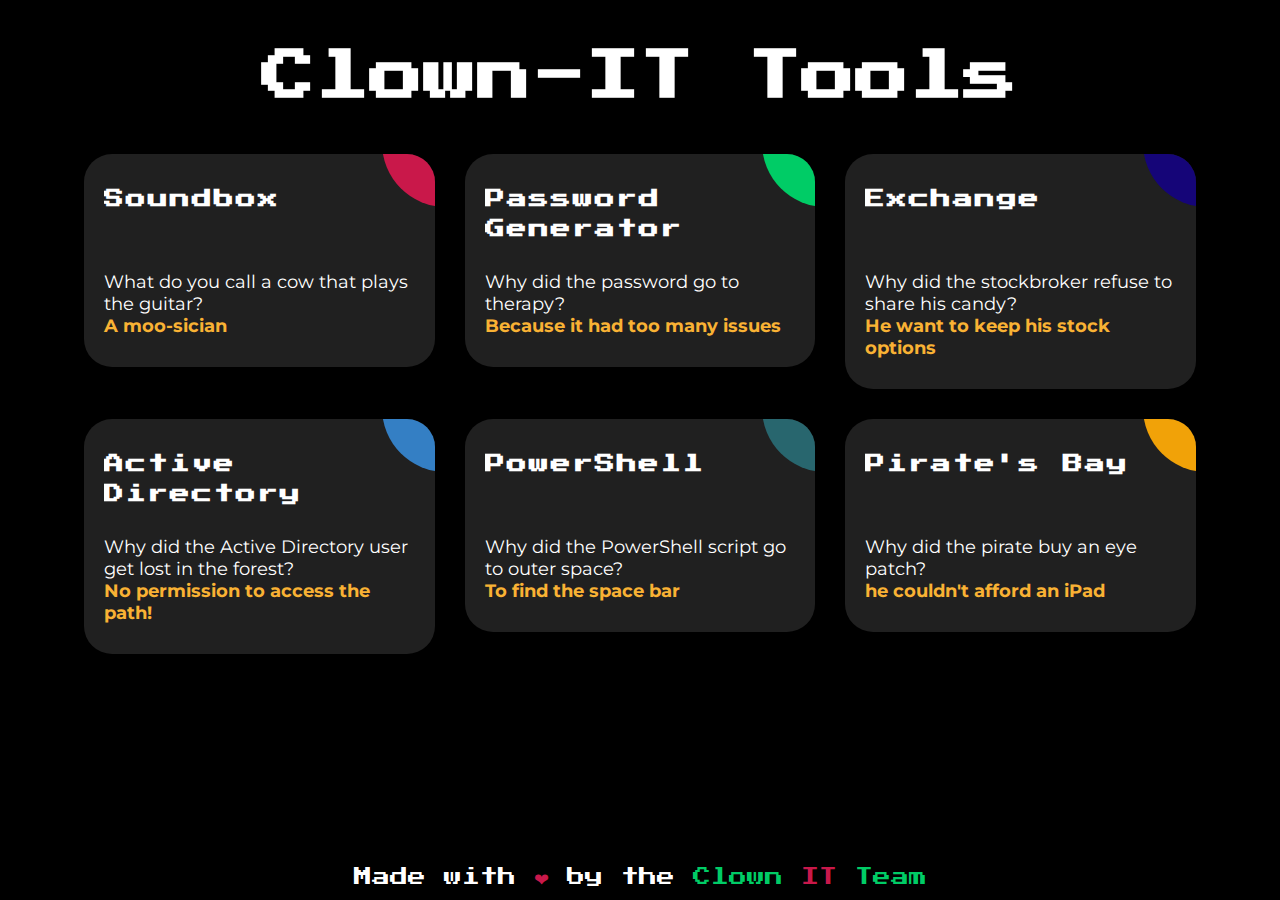
<file: index.html>
<!DOCTYPE html>
<html lang="en">
<head>
    <meta charset="UTF-8">
    <meta http-equiv="X-UA-Compatible" content="IE=edge">
    <meta name="viewport" content="width=device-width, initial-scale=1.0">
    <title>Clown-IT - Tools
    </title>
    <link href="style/style-index.css" rel="stylesheet">
    <link rel="icon" href="media/img/pitre.png">
</head>
<body>
<div class="page">

    <h1 class="page_tittle">
        Clown-IT Tools
    </h1>

    <div class="container">
        <div class="box">
          <div class="item">
            <a href="soundbox.html" class="item_link">
              <div class="item_bg"></div>
      
              <div class="item_title">
                Soundbox
              </div>
      
              <div class="item_joke-box">
                What do you call a cow that plays the guitar?
                <span class="item_joke">
                    </br>
                A moo-sician
                </span>
              </div>
            </a>
          </div>
      
          <div class="item">
            <a href="password-generator.html" class="item_link">
              <div class="item_bg"></div>
      
              <div class="item_title">
                Password Generator
              </div>
      
              <div class="item_joke-box">
                Why did the password go to therapy?
                <span class="item_joke">
                </br>
                Because it had too many issues
                </span>
              </div>
            </a>
          </div>
      
          <div class="item">
            <a href="404.html" class="item_link">
              <div class="item_bg"></div>
      
              <div class="item_title">
                Exchange
              </div>
      
              <div class="item_joke-box">
                Why did the stockbroker refuse to share his candy?
                <span class="item_joke">
                </br>
                He want to keep his stock options
                </span>
              </div>
            </a>
          </div>
      
          <div class="item">
            <a href="404.html" class="item_link">
              <div class="item_bg"></div>
      
              <div class="item_title">
                Active Directory
              </div>
      
              <div class="item_joke-box">
                Why did the Active Directory user get lost in the forest?
                <span class="item_joke">
                </br>
                No permission to access the path!
                </span>
              </div>
            </a>
          </div>
      
          <div class="item">
            <a href="404.html" class="item_link">
              <div class="item_bg"></div>
      
              <div class="item_title">
                PowerShell
              </div>
      
              <div class="item_joke-box">
                Why did the PowerShell script go to outer space?
                <span class="item_joke">
                </br>
                To find the space bar
                </span>
              </div>
            </a>
          </div>
      
          <div class="item">
            <a href="404.html" class="item_link">
              <div class="item_bg"></div>
      
              <div class="item_title">
                Pirate's Bay
              </div>
              <div class="item_joke-box">
                Why did the pirate buy an eye patch?
                <span class="item_joke">
                </br>
                he couldn't afford an iPad
                </span>
              </div>
            </a>
          </div>
      

      
        </div>
      </div>
</div>
    <!-- Merci pour l'idée Ivan et force et honneur la Team ! -->
<footer class="footer">Made with <span class="redClown">❤</span> by the <span class="greenClown">Clown <span class="redClown">IT</span>
  Team</span></footer>

</body>
</html>
</file>
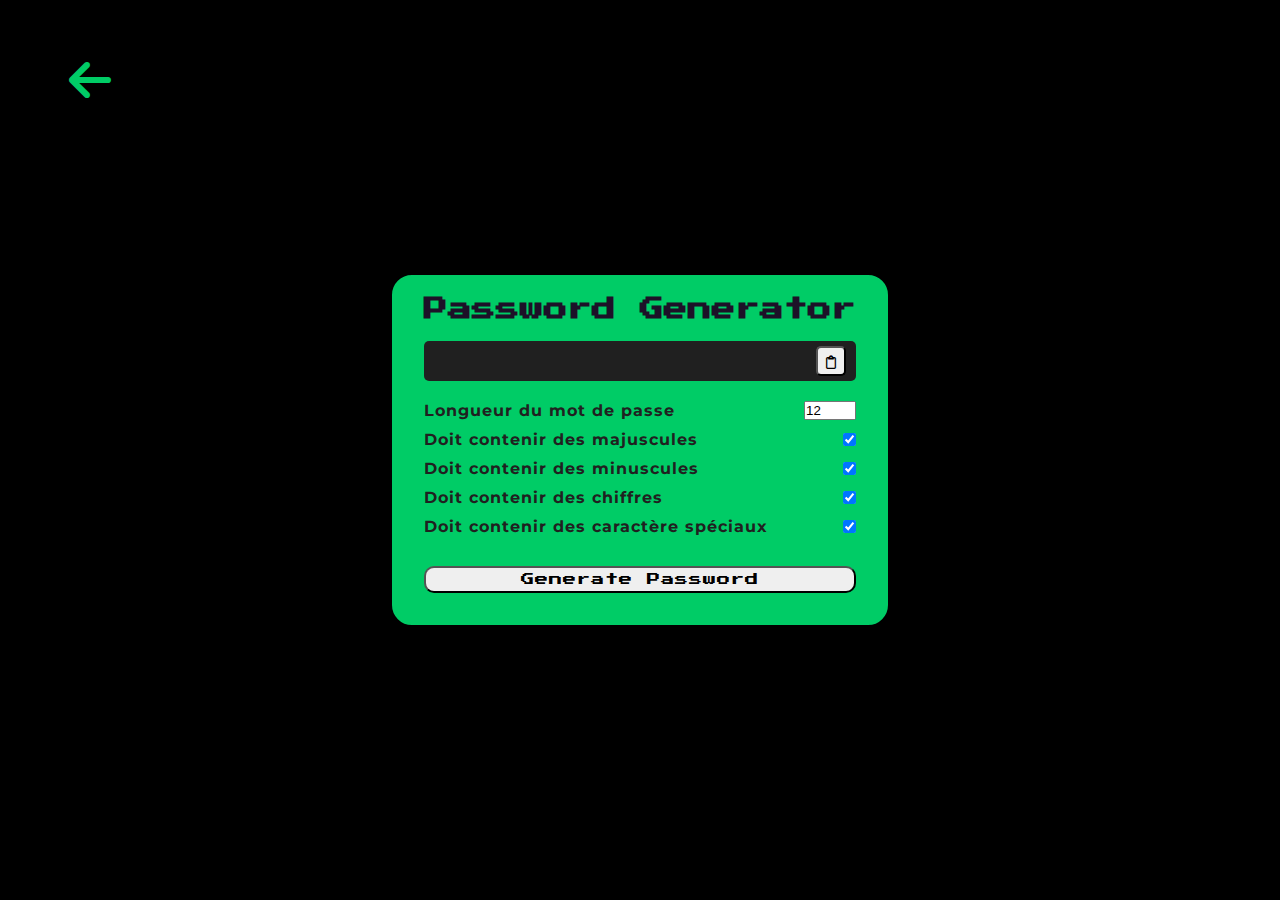
<file: password-generator.html>
<!DOCTYPE html>
<html lang="en">
<head>
    <meta charset="UTF-8">
    <meta http-equiv="X-UA-Compatible" content="IE=edge">
    <meta name="viewport" content="width=device-width, initial-scale=1.0">
    <title>Password Generator</title>
    <link href="style/style-pwd-gen.css" rel="stylesheet">
    <link href="https://cdnjs.cloudflare.com/ajax/libs/font-awesome/6.4.0/css/all.min.css" rel="stylesheet">
    <link rel="icon" href="media/img/pitre.png">
</head>
<body>

    <a href="index.html" class="return">
        <i class="fa-solid fa-arrow-left"></i>
    </a>

        <div class="box">
            <div class="box-title">
                <h2>Password Generator</h2>
            </div>
            <div class="result-container">
                <span id="result"></span>
                <button class="btn" id="clipboard">
                    <i class="far fa-clipboard"></i>
                </button>
            </div>
            <div class="box-input">
                <label class="label">Longueur du mot de passe </label>
                <!-- <input type="range" min="1" max="24" value="12" id="inputRange"> -->
                <input type="number" min="1" max="24" value="12" id="inputLength">
            </div>
            <div class="box-input">
                <label class="label">Doit contenir des majuscules </label>
                <input type="checkbox" id="inputCaps" checked>
            </div>
            <div class="box-input">
                <label class="label">Doit contenir des minuscules </label>
                <input type="checkbox" id="inputMinus" checked>
            </div>
            <div class="box-input">
                <label class="label">Doit contenir des chiffres </label>
                <input type="checkbox" id="inputDigit" checked>
            </div>
            <div class="box-input">
                <label class="label">Doit contenir des caractère spéciaux </label>
                <input type="checkbox" id="inputSymbol" checked>
            </div>
            <div class="box-button">
                <button type="button" id="inputButton">Generate Password</button>
            </div>

    </div>


<script src="script/script-pwd-gen.js"></script>
</body>
</html>
</file>
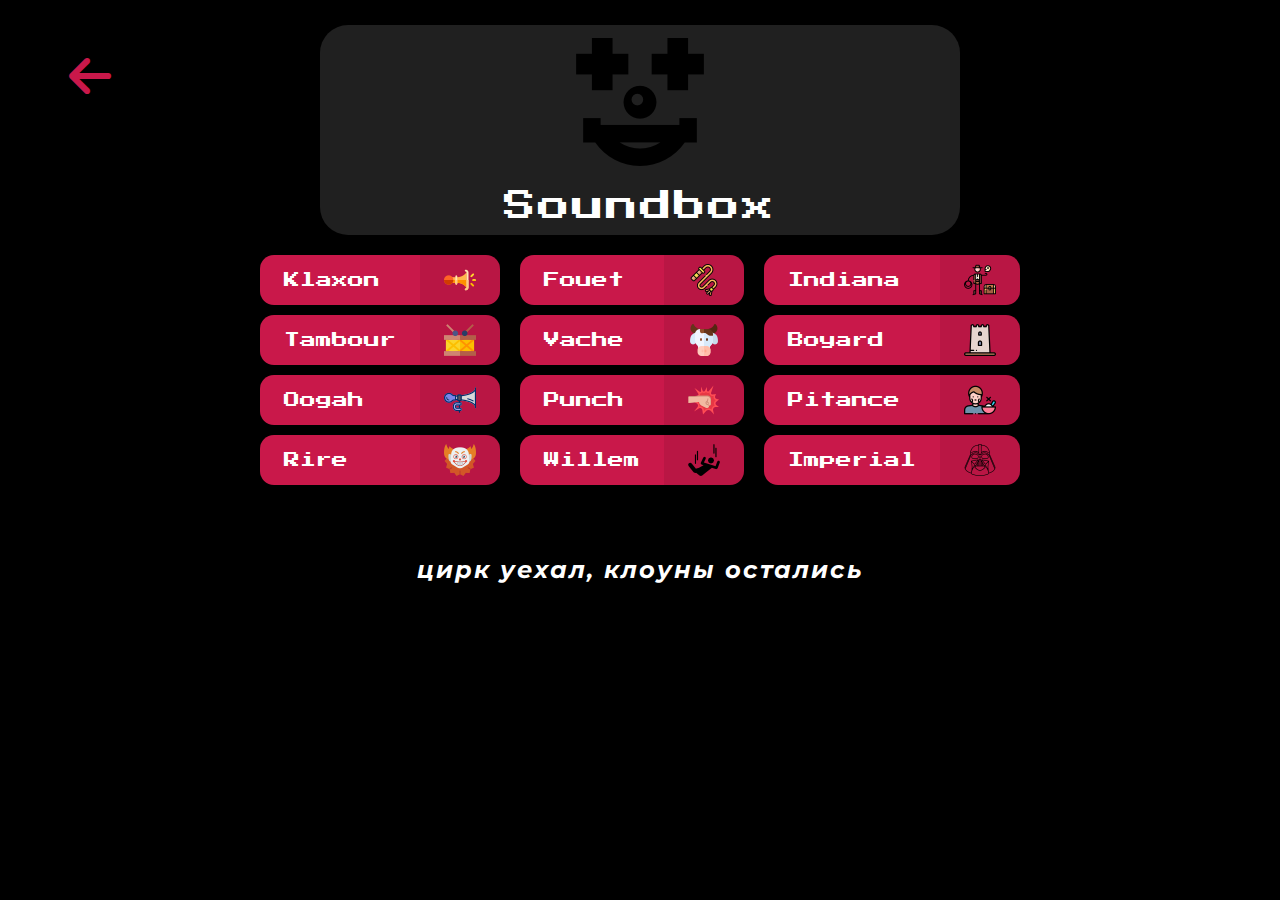
<file: soundbox.html>
<!DOCTYPE html>
<html lang="en">

<head>
    <meta charset="UTF-8">
    <meta http-equiv="X-UA-Compatible" content="IE=edge">
    <meta name="viewport" content="width=device-width, initial-scale=1.0">
    <title>Clown-IT - Soundbox</title>
    <link href="style/style-soundbox.css" rel="stylesheet">
    <link rel="stylesheet" href="https://cdnjs.cloudflare.com/ajax/libs/font-awesome/6.4.0/css/all.min.css">

    <link rel="icon" href="media/img/pitre.png">
</head>

<body>

    <a href="index.html" class="return">
        <i class="fa-solid fa-arrow-left"></i>
    </a>


    <div class="titleBox">
        <div class="titleIcon">
            <!-- 🤡 -->
            <img class="clown" src="media/img/pitre.png">
        </div>
        <div class="titleTxt">Soundbox
            <!-- <span class="greenClown">IT</span>  -->
            <!-- <span class="redClown">Soundbox</span> -->
        </div>
    </div>


    <!-- Player Mobile
    <div class="mobile player">
        <div class="detailsBox">
            <div class="currentTrack"></div>
        </div>
        <div class="playpauseTrack">
            <i class="fa fa-play-circle fa-5x"></i>
        </div>
    </div> -->

    <div class="buttonBox">
    <!-- Start Box -->
        <!-- First Column -->
        <div class="buttonColumn">
            <button type="button" class="button">
                <span class="buttonTxt">
                    Klaxon
                </span>
                <span class="buttonIcon" id="klaxon">
                    <img class="icon" src="media/img/klaxon.png">
                </span>
            </button>

            <button type="button" class="button">
                <span class="buttonTxt">
                    Tambour
                </span>
                <span class="buttonIcon" id="tambour">
                    <img class="icon" src="media/img/tambour.png">
                </span>
            </button>

            <button type="button" class="button">
                <span class="buttonTxt">
                    Oogah
                </span>
                <span class="buttonIcon" id="oogah">
                    <img class="icon" src="media/img/horn.png">
                </span>
            </button>

            <button type="button" class="button">
                <span class="buttonTxt">
                    Rire
                </span>
                <span class="buttonIcon" id="rire">
                    <img class="icon" src="media/img/scared.png">
                </span>
            </button>
        </div>
        <!-- End Column -->

        <!-- Second Column-->
        <div class="buttonColumn">
            <button type="button" class="button">
                <span class="buttonTxt">
                    Fouet
                </span>
                <span class="buttonIcon" id="fouet">
                    <!-- <ion-icon name="play-outline"></ion-icon> -->
                    <img class="icon" src="media/img/fouet.png">
                </span>
            </button>

            <button type="button" class="button">
                <span class="buttonTxt">
                    Vache
                </span>
                <span class="buttonIcon" id="vache">
                    <!-- <ion-icon name="play-outline"></ion-icon> -->
                    <img class="icon" src="media/img/vache.png">
                </span>
            </button>

            <button type="button" class="button">
                <span class="buttonTxt">
                    Punch
                </span>
                <span class="buttonIcon" id="punch">
                    <!-- <ion-icon name="play-outline"></ion-icon> -->
                    <img class="icon" src="media/img/punch.png">
                </span>
            </button>

            <button type="button" class="button">
                <span class="buttonTxt">
                    Willem
                </span>
                <span class="buttonIcon" id="willem">
                    <!-- <ion-icon name="play-outline"></ion-icon> -->
                    <img class="icon" src="media/img/willem.png">
                </span>
            </button>
        </div>
        <!-- End Column -->

        <!-- Third Column-->
        <div class="buttonColumn">
            <button type="button" class="button">
                <span class="buttonTxt">
                    Indiana
                </span>
                <span class="buttonIcon" id="indiana-jones">
                    <img class="icon" src="media/img/adventurer.png">
                </span>
            </button>

            <button type="button" class="button">
                <span class="buttonTxt">
                    Boyard
                </span>
                <span class="buttonIcon" id="fboyard">
                    <img class="icon" src="media/img/fort.png">
                </span>
            </button>

            <button type="button" class="button">
                <span class="buttonTxt">
                    Pitance
                </span>
                <span class="buttonIcon" id="manger">
                    <img class="icon" src="media/img/manger.png">
                </span>
            </button>

            <button type="button" class="button">
                <span class="buttonTxt">
                    Imperial
                </span>
                <span class="buttonIcon" id="star">
                    <img class="icon" src="media/img/lightsaber.png">
                </span>
            </button>
        </div>
        <!-- End Column -->
    <!-- End Box -->
    </div>

    <div class="quote">
        <!-- цирк уехал, клоуны остались -->
        <p id="quoteClown"></p>
        <p class="russian">цирк уехал, клоуны остались</p>
    </div>

    <!-- Player Desktop
    <div class="desktop player">
        <div class="detailsBox">
            <div class="currentTrack"></div>
        </div>
        <div class="playpauseTrack" id="playerButton">
            <i class="fa fa-play-circle fa-5x"></i>
        </div>
    </div> -->

    <!-- Merci pour l'idée Ivan et force et honneur la Team ! -->
    <!-- <footer class="footer blackClown">Made with ❤ by the <span class="greenClown">Clown <span class="redClown">IT</span>
            Team</span></footer> -->

    <script src="script/script-soundbox.js"></script>
</body>

</html>
</file>
<file: style/style-index.css>
@import url('https://fonts.googleapis.com/css2?family=Press+Start+2P&display=swap');
@import url('https://fonts.googleapis.com/css2?family=Montserrat&display=swap');

:root{
 --font-start: 'Press Start 2P', cursive;
 --font-montserrat:'Montserrat', sans-serif;
 --green:#00cc66;
 --navy: #150578;
 --blue:#347fc4;
 --turquoise:#28666e;
 --orange:#f1a208;
 --black:#000;
 --grey:#202020;
 --white:#fff;
 --red:#c9184a;
}

* {
  box-sizing: border-box;
  margin: 0;
  padding: 0;
}


body {
  background-color: var(--black);
  width: 100%;
  height: 100vh;
  overflow: hidden;
}

.page {
display: flex;
flex-direction: column;
justify-content: center;

padding: 50px;
}

.page_tittle {
  color:var(--white);
  font-size: 54px;
  text-align: center;
  font-family: var(--font-start);
  margin-bottom: 20px;
}


a {
  text-decoration: none;
}

.container {
  width: 1142px;
  margin: 0 auto;
}

.box {
  display: -webkit-box;
  display: -ms-flexbox;
  display: flex;
  -webkit-box-align: start;
  -ms-flex-align: start;
  align-items: flex-start;
  -ms-flex-wrap: wrap;
  flex-wrap: wrap;
  padding: 30px 0;
}

.item {
  -ms-flex-preferred-size: calc(33.33333% - 30px);
  flex-basis: calc(33.33333% - 30px);
  margin: 0 15px 30px;
  overflow: hidden;
  border-radius: 28px;
}

.item_link {
  display: block;
  padding: 30px 20px;
  background-color: var(--grey);
  overflow: hidden;
  position: relative;
}

.item_link:hover,
.item_link:hover .item_joke {
  text-decoration: none;
  color: var(--white);
}

.item_link:hover .item_bg {
  -webkit-transform: scale(10);
  -ms-transform: scale(10);
  transform: scale(10);
}

.item_title {
  min-height: 87px;
  /* margin: 0 0 25px; */
  overflow: hidden;
  font-weight: bold;
  font-size: 20px;
  color: var(--white);
  z-index: 2;
  position: relative;
  font-family: var(--font-start);
  line-height: 1.5;
  letter-spacing: 2px;
}

.item_joke-box {
  font-size: 18px;
  color: var(--white);
  z-index: 2;
  position: relative;
  font-family: var(--font-montserrat);
}

.item_joke {
  font-weight: bold;
  color: #f9b234;
  -webkit-transition: color .5s ease;
  -o-transition: color .5s ease;
  transition: color .5s ease;
  margin-top: 15px;
}

.item_bg {
  height: 128px;
  width: 128px;
  background-color: #c9184a;
  z-index: 1;
  position: absolute;
  top: -75px;
  right: -75px;
  border-radius: 50%;
  -webkit-transition: all .5s ease;
  -o-transition: all .5s ease;
  transition: all .5s ease;
}

.item:nth-child(2n) .item_bg {
  background-color: var(--green);

}

.item:nth-child(3n) .item_bg {
  background-color: var(--navy);

}

.item:nth-child(4n) .item_bg {
  background-color: var(--blue);
}

.item:nth-child(5n) .item_bg {
  background-color: var(--turquoise);
}

.item:nth-child(6n) .item_bg {
  background-color: var(--orange);
}


footer {
  position: fixed;
  bottom: 0;
  left: 0;
  width: 100%;
  padding: 10px 0;
  text-align: center;
  font-size: 18px;
  font-family: var(--font-start);
  background-color: var(--black);
  color: var(--white);
}

.redClown, .blackClown {
  color:var(--red);
}

.greenClown {
  color:var(--green);
}

@media only screen and (max-width: 979px) {
  .item {
    -ms-flex-preferred-size: calc(50% - 30px);
    flex-basis: calc(50% - 30px);
  }

  .item_title {
    font-size: 24px;
  }
}

@media only screen and (max-width: 767px) {
  .container {
    width: 96%;
  }

}

@media only screen and (max-width: 639px) {
  .item {
    -ms-flex-preferred-size: 100%;
    flex-basis: 100%;
  }

  .item_title {
    min-height: 72px;
    line-height: 1;

    font-size: 24px;
  }

  .item_link {
    padding: 22px 40px;
  }

  .item_joke-box {
    font-size: 16px;
  }
}
</file>
<file: style/style-pwd-gen.css>
@import url('https://fonts.googleapis.com/css2?family=Space+Grotesk&display=swap');

@import url('https://fonts.googleapis.com/css2?family=Press+Start+2P&display=swap');
@import url('https://fonts.googleapis.com/css2?family=Montserrat&display=swap');

:root{
 --font-start: 'Press Start 2P', cursive;
 --font-montserrat:'Montserrat', sans-serif;
 --green:#00cc66;
 --navy: #150578;
 --blue:#347fc4;
 --turquoise:#28666e;
 --orange:#f1a208;
 --black:#000;
 --grey:#202020;
 --white:#fff;
 --red:#c9184a;
}

* {
    box-sizing: border-box;
    margin: 0;
    padding: 0;
}

body {
    width: 100%;
    height: 100vh;
    background-color: var(--black);
    display: flex;
    justify-content: center;
    align-items: center;
    font-family: var(--font-start);
    color: #1d1128;
}

.return {
    color: var(--green);
    position: absolute;
    font-size: 48px;
    top:5%;
    left: 5%;
    transition: .5s;
    padding: 5px;
  }

  .return:hover {
    transform: translateX(-20px);
  }

.box {
    background-color:var(--green);
    padding: 20px 30px;
    border-radius: 20px;
    max-width: 500px;
    border: var(--green) solid 2px;

}



.result-container{
    width:100%;
    height: 40px;
    display: flex;
    justify-content: space-between;
    align-items: center;
    margin-bottom: 20px;
    padding:5px 10px;
    border-radius:5px;
    background-color: var(--grey);
    color: var(--white);
}

.btn {
    width:30px;
    height: 30px;
    border-radius:5px;
    line-height: 30px;
}

.box-title {
    margin-bottom: 20px;
    text-align: center;
}

.box-input {
    display: flex;
    justify-content: space-between;
    margin-bottom: 10px;
}

.box-button button {
    text-align: center;
    font-family: var(--font-start);
    letter-spacing: 1px;
}

.box-button button {
    margin:20px 0 10px 0;
    padding: 5px 15px;
    border-radius: 10px;
    width:100%;
    /* border: #5941a9 solid 1px;
    background-color: #e5d4ed; */

}

.label {
    letter-spacing: 1px;
    font-family: var(--font-montserrat);
    font-weight: bold;
    color: var(--grey);
}
</file>
<file: style/style-soundbox.css>
/* font-family: 'Rye', cursive; */
@import url('https://fonts.googleapis.com/css2?family=Rye&display=swap');

/* font-family: 'Press Start 2P', cursive; */
@import url('https://fonts.googleapis.com/css2?family=Press+Start+2P&display=swap');


/* font-family: 'Amatic SC', cursive; */
@import url('https://fonts.googleapis.com/css2?family=Amatic+SC&display=swap');

/* 

color: #dab397; rose pale
color:#3b9881; vert foncé
color: #800F2F; rouge foncé

*/


@import url('https://fonts.googleapis.com/css2?family=Press+Start+2P&display=swap');
@import url('https://fonts.googleapis.com/css2?family=Montserrat&display=swap');

:root{
 --font-start: 'Press Start 2P', cursive;
 --font-montserrat:'Montserrat', sans-serif;
 --green:#00cc66;
 --navy: #150578;
 --blue:#347fc4;
 --turquoise:#28666e;
 --orange:#f1a208;
 --black:#000;
 --grey:#202020;
 --white:#fff;
 --red:#c9184a;
}



* {
    box-sizing: border-box;
    margin:0;
    padding: 0;

}

body {
    width:100%;
    height: 100vh;
    display: flex;
    flex-direction: column;
    justify-content: flex-start;
    align-items: center;
    padding: 25px 0 50px 0;
    background:var(--black);
}


.return {
  color: var(--red);
  position: absolute;
  font-size: 48px;
  top:5%;
  left: 5%;
  transition: .5s;
  padding: 5px;
}

.return:hover {
  transform: translateX(-20px);
}

.clown {
  -webkit-filter: hue-rotate(180deg);
  filter: hue-rotate(180deg);
}

.titleBox {
    margin-bottom:10px;
    background: var(--grey);
    width: 50%;
    padding: 1%;
    border-radius: 28px;

}

.titleIcon {

    text-align: center;
}

.titleTxt {
    margin-top: 20px;
    text-align: center;
    font-size: 32px;
    letter-spacing: 2px;
    font-family: var(--font-start);
    color: var(--white);

}

.buttonBox{
  width: 100%;
  display: flex;
  flex-direction:row;
  gap:20px;
  justify-content: center;


}

.button {
    display: flex;
    flex-basis: 100%;
    justify-content:space-between;
    height: 50px;
    width:100%;
    padding: 0;
    background: var(--red);
    border: none;
    outline: none;
    border-radius: 14px;
    overflow: hidden;
    font-size: 16px;
    font-weight: 500;
    margin: 10px 0;
    font-family: var(--font-start);
  }
  
  .buttonIcon:hover {
    background: #800F2F;
  }
  
  .buttonIcon:active {
    background: #590D22;
  }
  

  
  .buttonTxt,
  .buttonIcon {
    display: inline-flex;
    align-items: center;
    padding: 0 24px;
    color: #fff;
    height: 100%;
  }


  .buttonIcon {
    font-size: 1.5em;
    background: rgba(0, 0, 0, 0.08);
    cursor: pointer;
  }

  footer {
    position: fixed;
    bottom: 0;
    left: 0;
    width: 100%;
    padding: 10px 0;
    text-align: center;
    font-size: 18px;
    font-family: var(--font-start);
    background-color: var(--black);
  }

  .redClown, .blackClown {
    color:var(--red);
  }


  .greenClown {
    color:#3b9881;
  }

  .icon {
    font-size: 42px;
  }

  .desktop {
    display: block;
  }

  .mobile {
    display: none;
  }

  .quote {
    margin-top: 40px;
  }

  .quote p {
    text-align: center;
    font-size:24px;
    font-style: italic;
    font-weight: bold;
    font-family: var(--font-montserrat);
    letter-spacing: 2px;
    color:var(--white)
  }

  .russian {
    margin-top: 20px;
    text-align: center;
    font-size:18px;
    font-style: italic;
    font-weight: bold;
    letter-spacing: 2px;

  }

  .flip{
    transform: rotateX(360deg);
    transition: transform .6s;
  }

  @media (max-width: 775px) { 

    body {
      height: 100%;
      padding-bottom: 50px;
    }

    .buttonBox {
      flex-direction: column;
      width: 50%;
      margin: 0 auto;
    }

    .button {
      font-size: 10px;
    }

    .titleTxt {
      font-size:24px;
    }


    .desktop {
      display:none;
    }

    .mobile {
      display:block;
    }
   }
</file>
